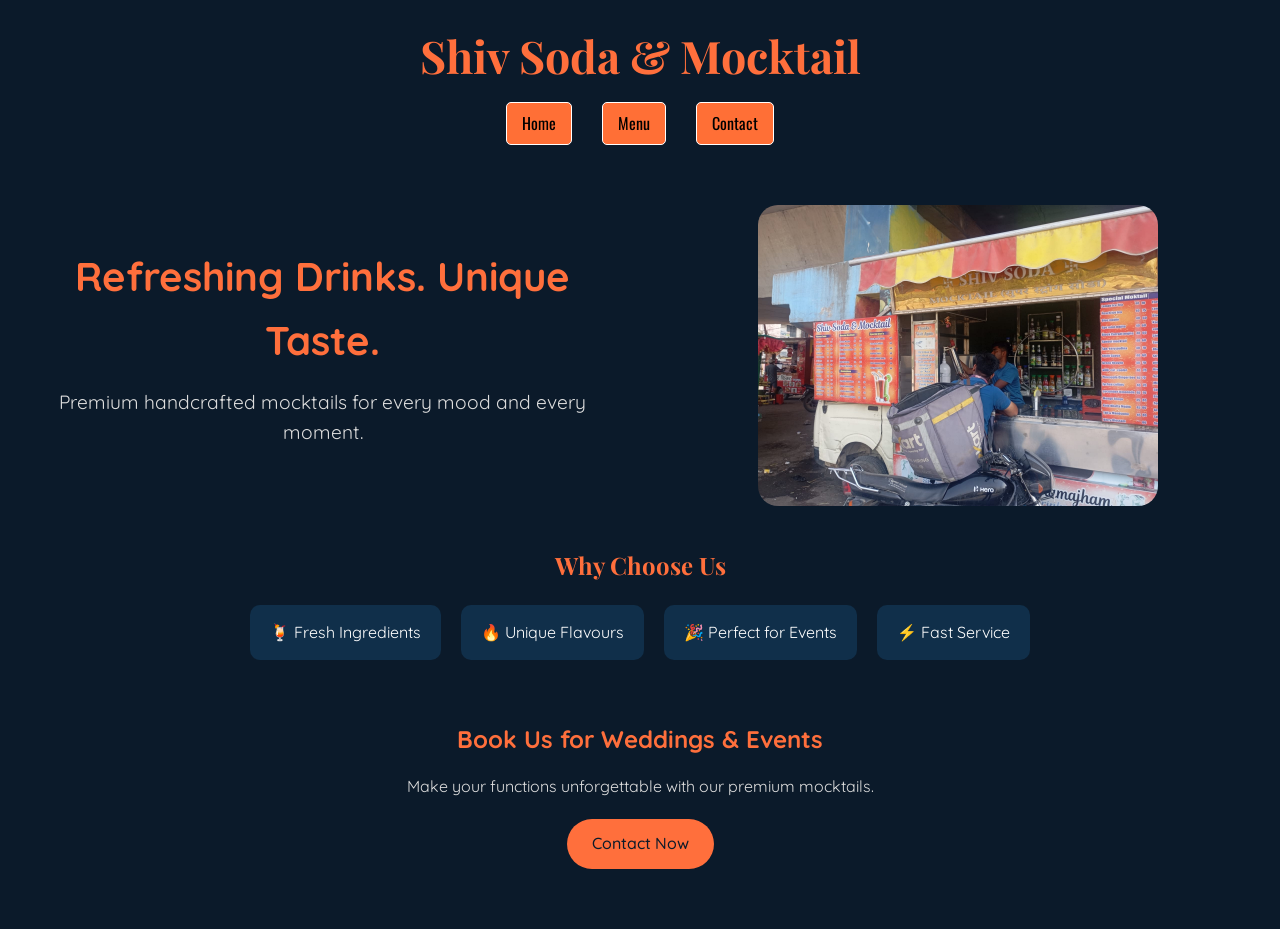
<file: index.html>
<!DOCTYPE html>
<html lang="en">
<head>
  <meta charset="UTF-8">
  <meta name="viewport" content="width=device-width, initial-scale=1">
  <title>Shiv Soda & Mocktail</title>

  <link rel="stylesheet" href="style.css">
  <link href="https://fonts.googleapis.com/css2?family=Oswald&family=Playfair+Display&family=Quicksand&display=swap" rel="stylesheet">
  <meta name="description" content="Shiv Soda & Mocktail – Premium handcrafted mocktails in Rewa. Book for weddings, parties, and events. Refreshing drinks with unique flavors.">
  <meta name="keywords" content="Shiv Soda, Mocktail, Rewa, Mocktails, Event Drinks, Wedding Drinks, Party Mocktails">
  <meta name="author" content="Shiv Soda & Mocktail">
</head>

<body>

<header>
  <h2>Shiv Soda & Mocktail</h2>
  <nav>
    <a href="index.html">Home</a>
    <a href="menu.html">Menu</a>
    <a href="contact.html">Contact</a>
  </nav>
</header>

<!-- HERO SECTION -->
<section class="hero-section">
  <div class="hero-text">
    <h1>Refreshing Drinks. Unique Taste.</h1>
    <p>Premium handcrafted mocktails for every mood and every moment.</p>
    <!-- First Book for Events button removed -->
  </div>

  <div class="hero-image">
    <img src="mocktail.jpg" alt="Mocktail">
  </div>
</section>

<!-- WHY US -->
<section class="features">
  <h2>Why Choose Us</h2>

  <div class="feature-box">
    <div class="feature">🍹 Fresh Ingredients</div>
    <div class="feature">🔥 Unique Flavours</div>
    <div class="feature">🎉 Perfect for Events</div>
    <div class="feature">⚡ Fast Service</div>
  </div>
</section>

<!-- FINAL CTA -->
<section class="cta">
  <h2>Book Us for Weddings & Events</h2>
  <p>Make your functions unforgettable with our premium mocktails.</p>

  <a href="contact.html" class="btn main-btn">Contact Now</a>
</section>

</body>
</html>
</file>
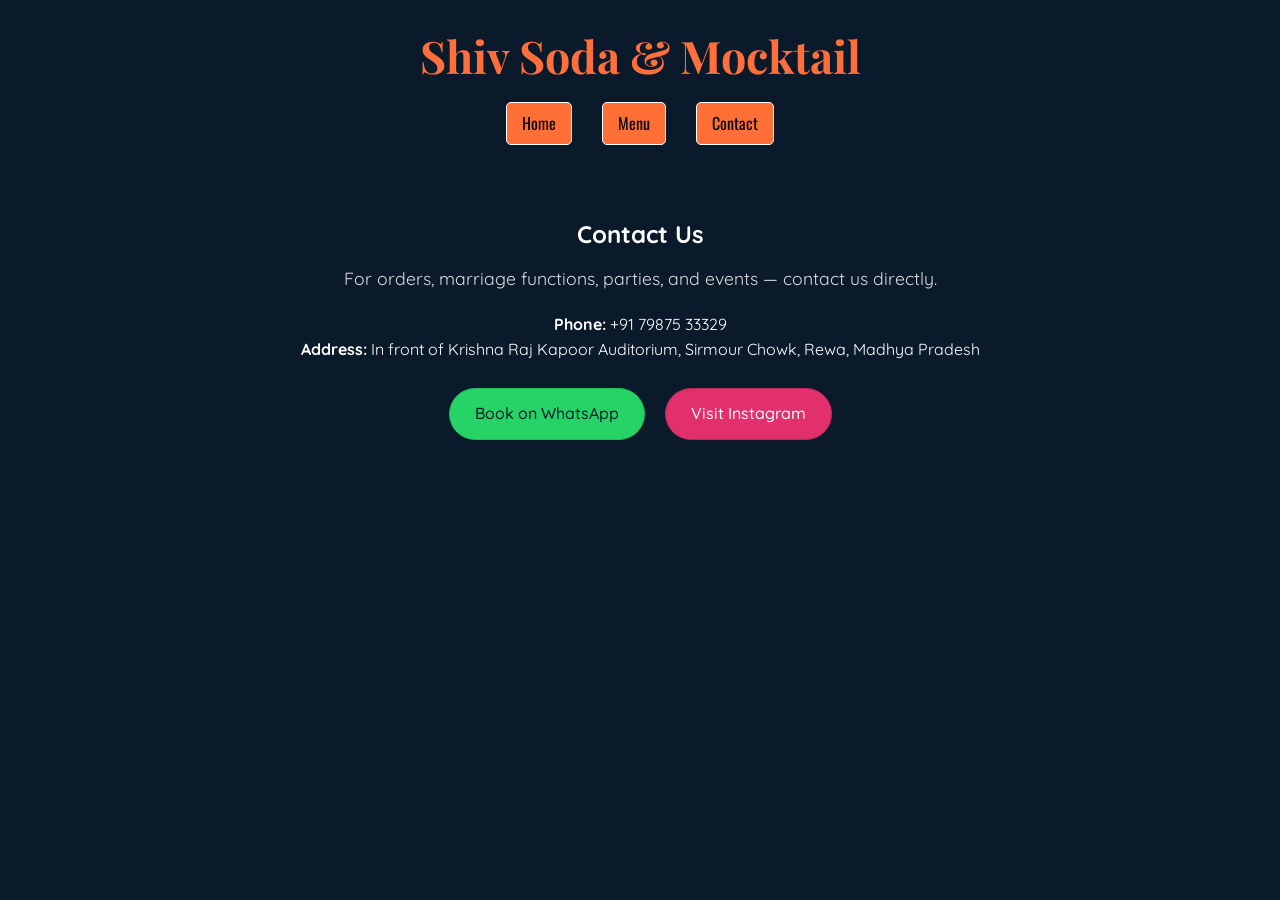
<file: contact.html>
<!DOCTYPE html>
<html lang="en">
<head>
  <meta charset="UTF-8">
  <meta name="viewport" content="width=device-width, initial-scale=1">
  <title>Contact - Shiv Soda & Mocktail</title>
  <link rel="stylesheet" href="style.css">
  <link href="https://fonts.googleapis.com/css2?family=Oswald&family=Playfair+Display&family=Quicksand&display=swap" rel="stylesheet">
</head>
<body>

<header>
  <h2>Shiv Soda & Mocktail</h2>
  <nav>
    <a href="index.html">Home</a>
    <a href="menu.html">Menu</a>
    <a href="contact.html">Contact</a>
  </nav>
</header>

<section id="contact">
  <h1>Contact Us</h1>

  <p class="contact-text">
    For orders, marriage functions, parties, and events — contact us directly.
  </p>

  <p><strong>Phone:</strong> +91 79875 33329</p>
  <p><strong>Address:</strong> In front of Krishna Raj Kapoor Auditorium, Sirmour Chowk, Rewa, Madhya Pradesh</p>

  <div class="action-buttons">
    <a href="https://wa.me/917987533329?text=Hi%20I%20want%20to%20book%20for%20an%20event" target="_blank" class="btn whatsapp">
      Book on WhatsApp
    </a>

    <a href="https://www.instagram.com/shiv_soda_and_mocktail_rewa" target="_blank" class="btn instagram">
      Visit Instagram
    </a>
  </div>

</section>

</body>
</html>
</file>
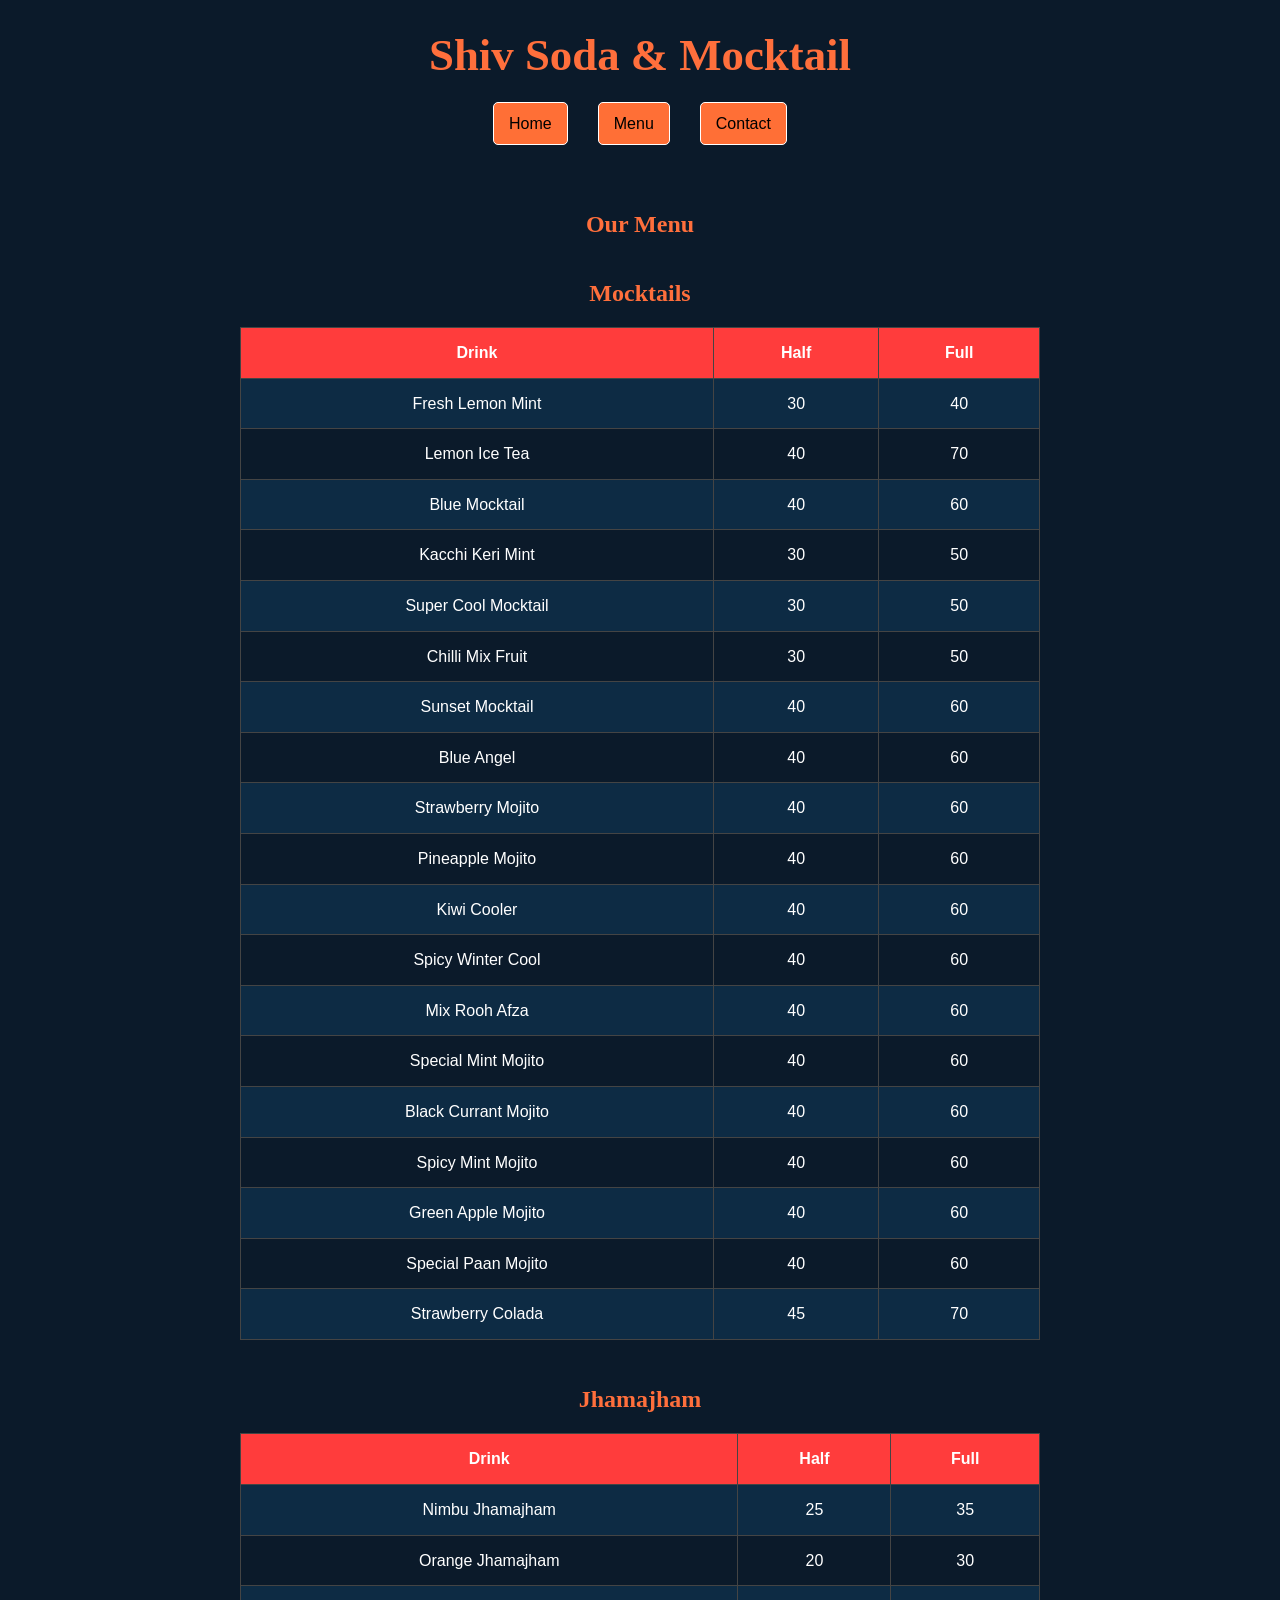
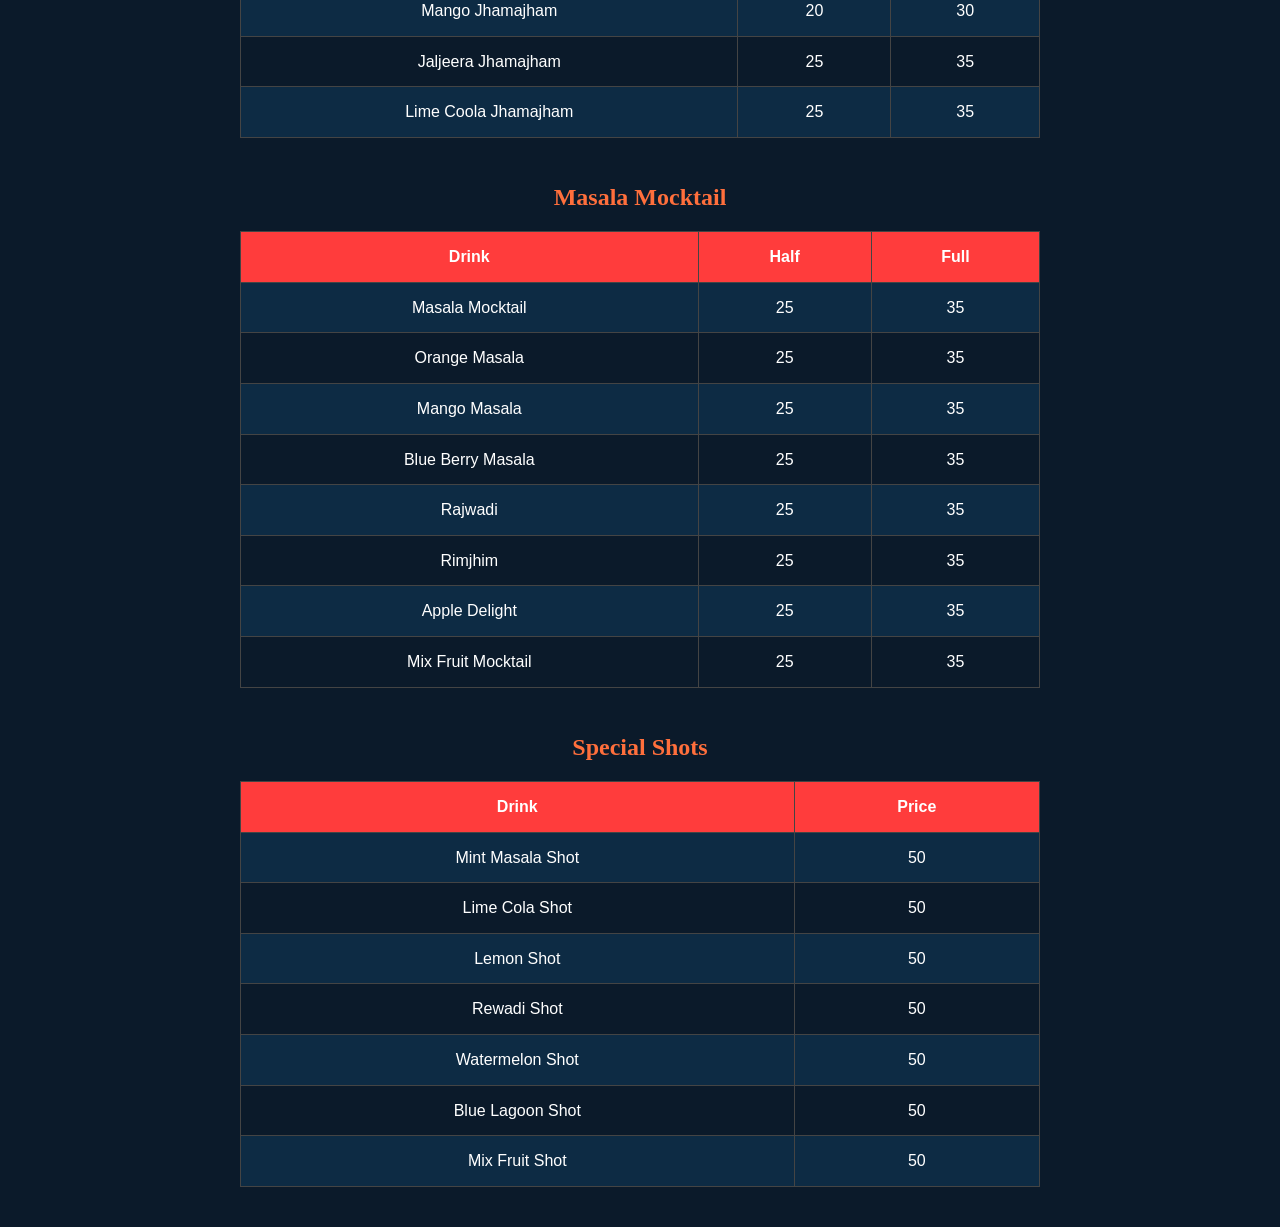
<file: menu.html>
<!DOCTYPE html>
<html lang="en">
<head>
  <meta charset="UTF-8">
  <meta name="viewport" content="width=device-width, initial-scale=1">
  <title>Menu - Shiv Soda & Mocktail</title>

  <link rel="stylesheet" href="style.css">
</head>

<body>

<header>
  <h2>Shiv Soda & Mocktail</h2>
  <nav>
    <a href="index.html">Home</a>
    <a href="menu.html">Menu</a>
    <a href="contact.html">Contact</a>
  </nav>
</header>

<section id="menu">
  <h1>Our Menu</h1>

  <!-- MOCKTAILS -->
  <h2>Mocktails</h2>
  <table>
    <tr><th>Drink</th><th>Half</th><th>Full</th></tr>

    <tr><td>Fresh Lemon Mint</td><td>30</td><td>40</td></tr>
    <tr><td>Lemon Ice Tea</td><td>40</td><td>70</td></tr>
    <tr><td>Blue Mocktail</td><td>40</td><td>60</td></tr>
    <tr><td>Kacchi Keri Mint</td><td>30</td><td>50</td></tr>
    <tr><td>Super Cool Mocktail</td><td>30</td><td>50</td></tr>
    <tr><td>Chilli Mix Fruit</td><td>30</td><td>50</td></tr>
    <tr><td>Sunset Mocktail</td><td>40</td><td>60</td></tr>
    <tr><td>Blue Angel</td><td>40</td><td>60</td></tr>
    <tr><td>Strawberry Mojito</td><td>40</td><td>60</td></tr>
    <tr><td>Pineapple Mojito</td><td>40</td><td>60</td></tr>
    <tr><td>Kiwi Cooler</td><td>40</td><td>60</td></tr>
    <tr><td>Spicy Winter Cool</td><td>40</td><td>60</td></tr>
    <tr><td>Mix Rooh Afza</td><td>40</td><td>60</td></tr>
    <tr><td>Special Mint Mojito</td><td>40</td><td>60</td></tr>
    <tr><td>Black Currant Mojito</td><td>40</td><td>60</td></tr>
    <tr><td>Spicy Mint Mojito</td><td>40</td><td>60</td></tr>
    <tr><td>Green Apple Mojito</td><td>40</td><td>60</td></tr>
    <tr><td>Special Paan Mojito</td><td>40</td><td>60</td></tr>
    <tr><td>Strawberry Colada</td><td>45</td><td>70</td></tr>

  </table>

  <!-- JHAMAJHAM -->
  <h2>Jhamajham</h2>
  <table>
    <tr><th>Drink</th><th>Half</th><th>Full</th></tr>

    <tr><td>Nimbu Jhamajham</td><td>25</td><td>35</td></tr>
    <tr><td>Orange Jhamajham</td><td>20</td><td>30</td></tr>
    <tr><td>Mango Jhamajham</td><td>20</td><td>30</td></tr>
    <tr><td>Jaljeera Jhamajham</td><td>25</td><td>35</td></tr>
    <tr><td>Lime Coola Jhamajham</td><td>25</td><td>35</td></tr>

  </table>

  <!-- MASALA -->
  <h2>Masala Mocktail</h2>
  <table>
    <tr><th>Drink</th><th>Half</th><th>Full</th></tr>

    <tr><td>Masala Mocktail</td><td>25</td><td>35</td></tr>
    <tr><td>Orange Masala</td><td>25</td><td>35</td></tr>
    <tr><td>Mango Masala</td><td>25</td><td>35</td></tr>
    <tr><td>Blue Berry Masala</td><td>25</td><td>35</td></tr>
    <tr><td>Rajwadi</td><td>25</td><td>35</td></tr>
    <tr><td>Rimjhim</td><td>25</td><td>35</td></tr>
    <tr><td>Apple Delight</td><td>25</td><td>35</td></tr>
    <tr><td>Mix Fruit Mocktail</td><td>25</td><td>35</td></tr>

  </table>

  <!-- SHOTS -->
  <h2>Special Shots</h2>
  <table>
    <tr><th>Drink</th><th>Price</th></tr>

    <tr><td>Mint Masala Shot</td><td>50</td></tr>
    <tr><td>Lime Cola Shot</td><td>50</td></tr>
    <tr><td>Lemon Shot</td><td>50</td></tr>
    <tr><td>Rewadi Shot</td><td>50</td></tr>
    <tr><td>Watermelon Shot</td><td>50</td></tr>
    <tr><td>Blue Lagoon Shot</td><td>50</td></tr>
    <tr><td>Mix Fruit Shot</td><td>50</td></tr>

  </table>

</section>

</body>
</html>
</file>
<file: style.css>
/* RESET */
* {
  margin: 0;
  padding: 0;
  box-sizing: border-box;
}

/* BODY */
body {
  font-family: 'Quicksand', sans-serif;
  background-color: #0b1a2a; /* Dark background */
  color: #fff;
  line-height: 1.6;
  padding: 0 20px;
  scroll-behavior: smooth;
}

/* HEADER */
header {
  display: flex;
  flex-direction: column;
  align-items: center;
  padding: 20px 0;
  gap: 10px;
}

header h2 {
  font-family: 'Playfair Display', serif;
  font-size: 2.8rem;
  color: #ff6f3c; /* Orange color */
  text-align: center;
}

nav {
  display: flex;
  gap: 30px;
  justify-content: center;
  flex-wrap: wrap;
}

nav a {
  text-decoration: none;
  font-family: 'Oswald', sans-serif;
  color: black;
  padding: 8px 15px;
  border-radius: 5px;
  transition: all 0.3s ease;
  background-color:#ff6f36;
  border:1px solid white;
}

nav a:hover {
  background-color: #ff6f3c;
  color: #0b1a2a;
  transform: scale(1.05);
}

/* HERO SECTION */
.hero-section {
  display: flex;
  justify-content: center;
  align-items: center;
  gap: 30px;
  flex-wrap: wrap;
  margin: 40px 0;
  text-align: center;
}

.hero-text {
  flex: 1;
  min-width: 280px;
}

.hero-text h1 {
  font-size: 2.5rem;
  color: #ff6f3c;
  margin-bottom: 15px;
}

.hero-text p {
  font-size: 1.2rem;
  color: #ddd;
  margin-bottom: 20px;
}

.hero-image {
  flex: 1;
  display: flex;
  justify-content: center;
  min-width: 280px;
}

.hero-image img {
  width: 90%;
  max-width: 400px;
  border-radius: 20px;
}

/* BUTTONS */
.btn, .main-btn {
  display: inline-block;
  text-decoration: none;
  padding: 12px 25px;
  border-radius: 30px;
  font-weight: 500;
  transition: all 0.3s ease;
  text-align: center;
}

.main-btn {
  background-color: #ff6f3c;
  color: #0b1a2a;
}

.main-btn:hover {
  transform: scale(1.05);
}

/* FEATURES SECTION */
.features {
  text-align: center;
  margin-bottom: 50px;
}

.features h2 {
  font-family: 'Playfair Display', serif;
  color: #ff6f3c;
  margin-bottom: 20px;
}

.feature-box {
  display: flex;
  justify-content: center;
  gap: 20px;
  flex-wrap: wrap;
}

.feature {
  background-color: #102f4a;
  padding: 15px 20px;
  border-radius: 10px;
  min-width: 150px;
  text-align: center;
}

/* CTA SECTION */
.cta {
  text-align: center;
  margin: 60px 0;
}

.cta h2 {
  color: #ff6f3c;
  margin-bottom: 15px;
}

.cta p {
  color: #ddd;
  margin-bottom: 20px;
}

/* MENU PAGE */
#menu {
  text-align: center;
  margin: 40px 0;
}

#menu h1 {
  color: #ff6f3c;
  margin-bottom: 30px;
  font-family: 'Playfair Display', serif;
}

#menu h2 {
  color: #ff6f3c;
  margin: 25px 0 15px 0;
  font-family: 'Playfair Display', serif;
}

table {
  width: 90%;
  max-width: 800px;
  margin: 0 auto 40px auto;
  border-collapse: collapse;
}

th, td {
  padding: 12px 15px;
  border: 1px solid #444;
}

th {
  background-color: #ff3c3c;
  color: #fff;
}

tr:nth-child(even) {
  background-color: #0d2b44;
}

tr:hover {
  background-color: #ff6f3c;
  color: #0b1a2a;
  transition: 0.3s;
  cursor: pointer;
}

/* CONTACT PAGE */
#contact {
  text-align: center;
  margin: 50px 0;
}

.contact-text {
  max-width: 600px;
  margin: 10px auto 20px auto;
  color: #ddd;
  font-size: 1.1rem;
}

/* CONTACT BUTTONS FIX - CENTERED */
.action-buttons {
  margin-top: 25px;
  display: flex;
  justify-content: center; /* centers horizontally */
  align-items: center;
  gap: 20px;
  flex-wrap: wrap;
}

.action-buttons .btn {
  display: inline-block;
  width: auto;        /* prevent stretching */
  min-width: 160px;   /* same width for all */
  text-align: center;
}

.btn.whatsapp {
  background-color: #25d366;
  color: #0b1a2a;
  border: 1px solid #1ebd57;
}

.btn.whatsapp:hover {
  background-color: #1ebd57;
  transform: scale(1.05);
}

.btn.instagram {
  background-color: #e1306c;
  color: #fff;
  border: 1px solid #c1275b;
}

.btn.instagram:hover {
  background-color: #c1275b;
  transform: scale(1.05);
}

/* RESPONSIVE */
@media (max-width: 768px) {
  nav {
    flex-wrap: wrap;
    justify-content: center;
  }

  .hero-section {
    flex-direction: column;
    text-align: center;
  }

  .hero-text h1 {
    font-size: 2rem;
  }

  .hero-text p {
    font-size: 1.1rem;
  }

  table, th, td {
    font-size: 0.95rem;
  }
}

@media (max-width: 480px) {
  .hero-text h1 {
    font-size: 1.8rem;
  }

  .hero-text p {
    font-size: 1rem;
  }

  nav a {
    margin: 5px;
    padding: 6px 12px;
    font-size: 0.9rem;
  }

  .action-buttons {
    flex-direction: column;
    gap: 15px;
    align-items: center;
  }

  .action-buttons .btn {
    width: 80%;
  }
}
</file>
